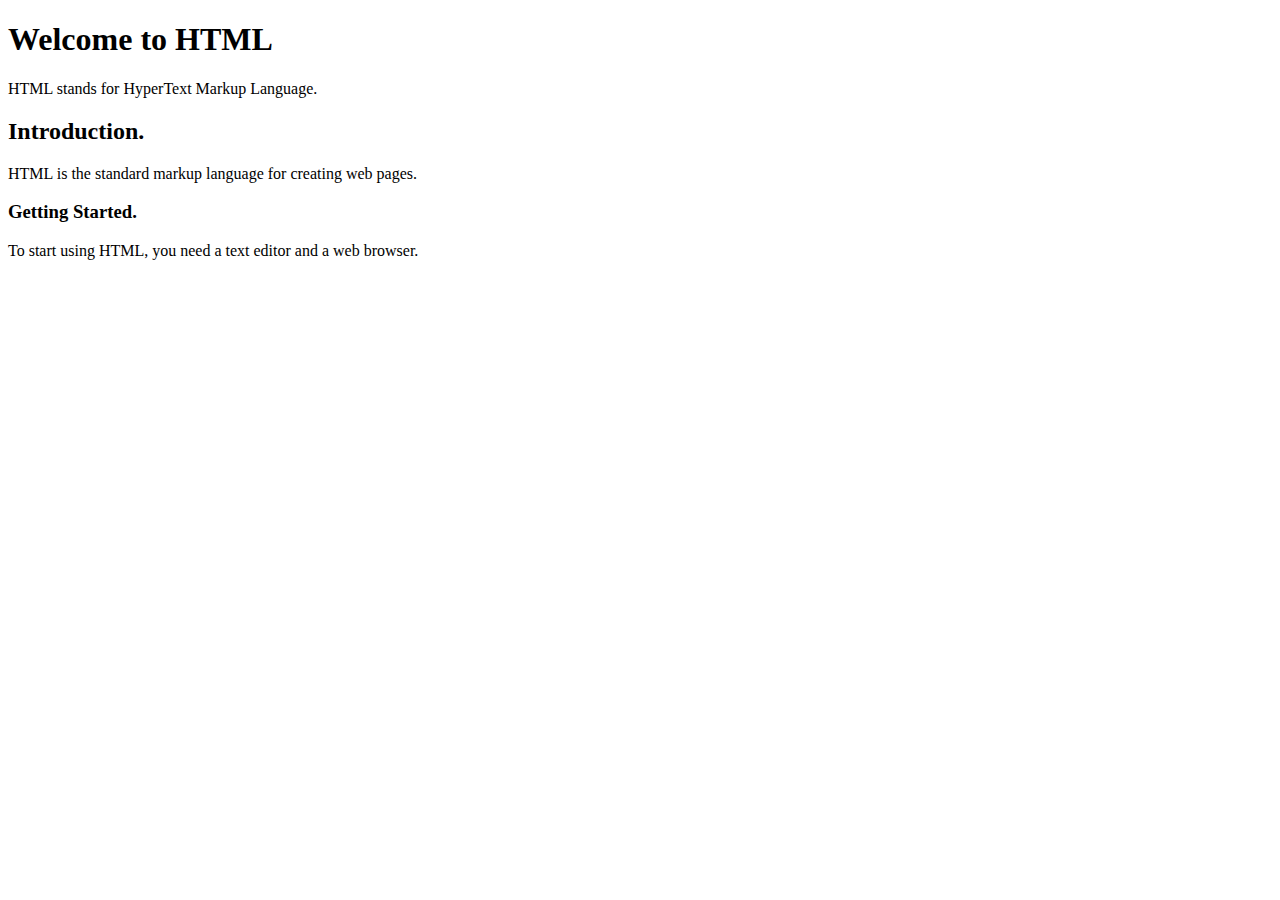
<file: MERN/p1/index.html>
<!DOCTYPE html>
<html lang="en">
<head>
    <meta charset="UTF-8">
    <title>Basic</title>
</head>
<body>
    <h1> Welcome to HTML</h1>
    <p>HTML stands for HyperText Markup Language.</p>
    <h2>Introduction.</h2>
    <p>HTML is the standard markup language for creating web pages.</p>
    <h3>Getting Started.</h3>
    <p>To start using HTML, you need a text editor and a web browser.</p>
</body>
</html>
</file>
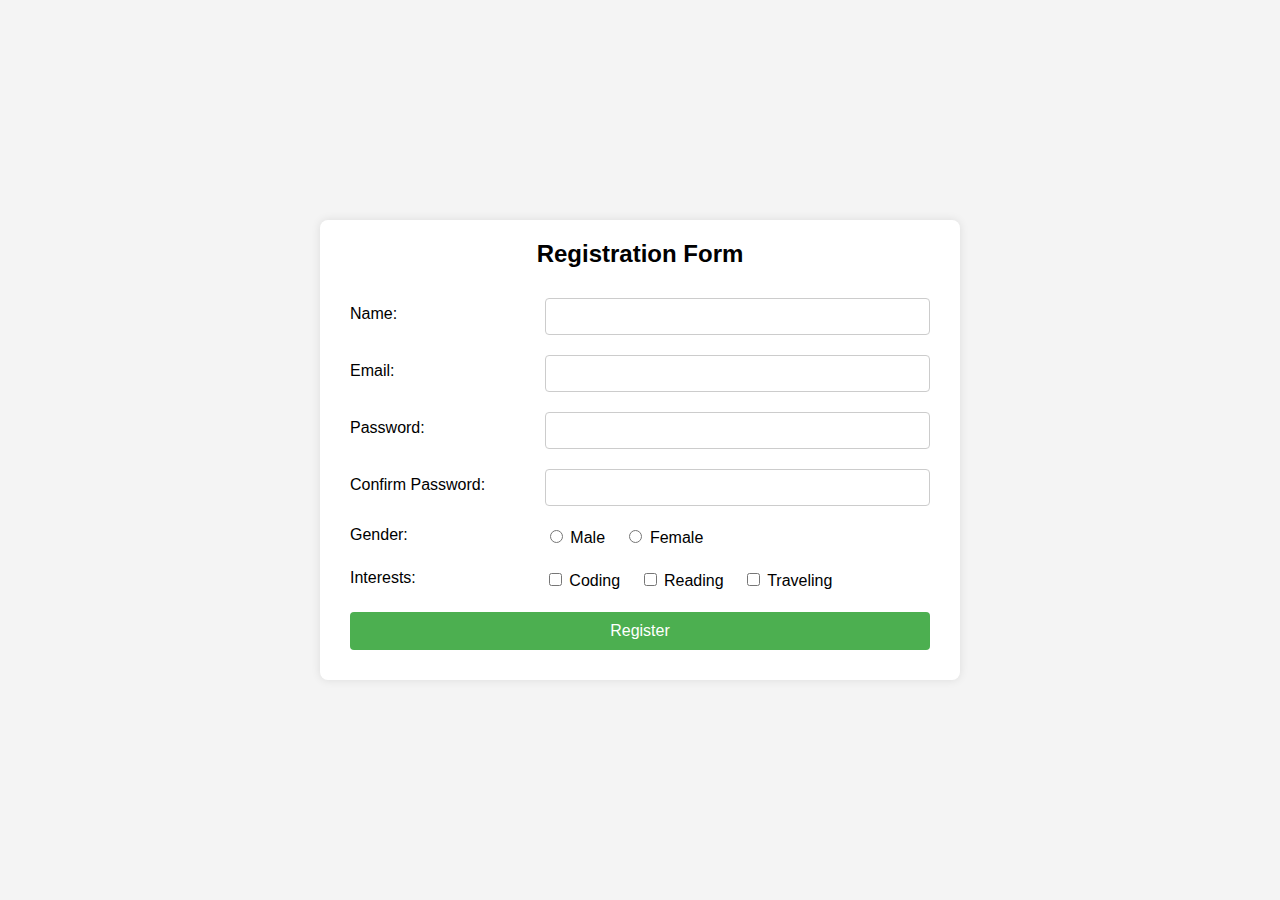
<file: MERN/p4/index.html>
<!DOCTYPE html>
<html lang="en">
<head>
    <meta charset="UTF-8">
    <title>Registration Form</title>
    <link rel="stylesheet" href="style.css">
</head>
<body>
<div class="container">
    <form class="registration-form">
        <h2>Registration Form</h2>
        <table>
            <tr>
                <td><label for="name">Name:</label></td>
                <td><input type="text" id="name" name="name" required></td>
            </tr>
            <tr>
                <td><label for="email">Email:</label></td>
                <td><input type="email" id="email" name="email" required></td>
            </tr>
            <tr>
                <td><label for="password">Password:</label></td>
                <td><input type="password" id="password" name="password" required></td>
            </tr>
            <tr>
                <td><label for="confirm-password">Confirm Password:</label></td>
                <td><input type="password" id="confirm-password" name="confirm-password" required></td>
            </tr>
            <tr>
                <td><label>Gender:</label></td>
                <td>
                    <input type="radio" id="male" name="gender" value="male">
                    <label for="male">Male</label>
                    <input type="radio" id="female" name="gender" value="female">
                    <label for="female">Female</label>
                </td>
            </tr>
            <tr>
                <td><label>Interests:</label></td>
                <td>
                    <input type="checkbox" id="coding" name="interests" value="coding">
                    <label for="coding">Coding</label>
                    <input type="checkbox" id="reading" name="interests" value="reading">
                    <label for="reading">Reading</label>
                    <input type="checkbox" id="traveling" name="interests" value="traveling">
                    <label for="traveling">Traveling</label>
                </td>
            </tr>
            <tr>
                <td colspan="2"><button type="submit">Register</button></td>
            </tr>
        </table>
    </form>
</div>
</body>
</html>
</file>
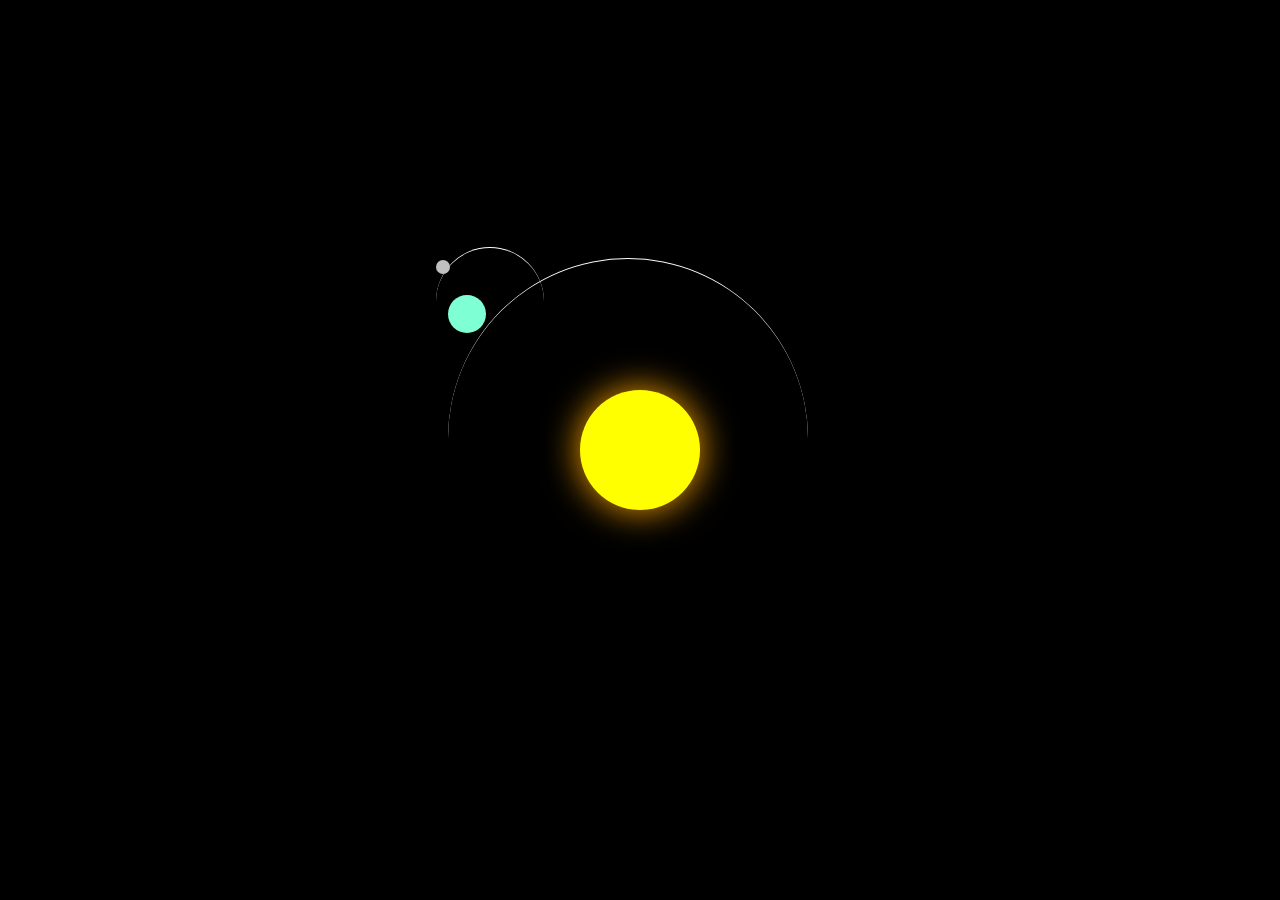
<file: MERN/p5/index.html>
<!DOCTYPE html>
<html lang="en">
<head>
    <meta charset="UTF-8">
    <title>solar system</title>
    <link rel="stylesheet" href="style.css">
</head>
<body>
<div class="container">
    <div class="sun"></div>
    <div class="earth">
        <div class="moon">

        </div>
    </div>
</div>
</body>
</html>
</file>
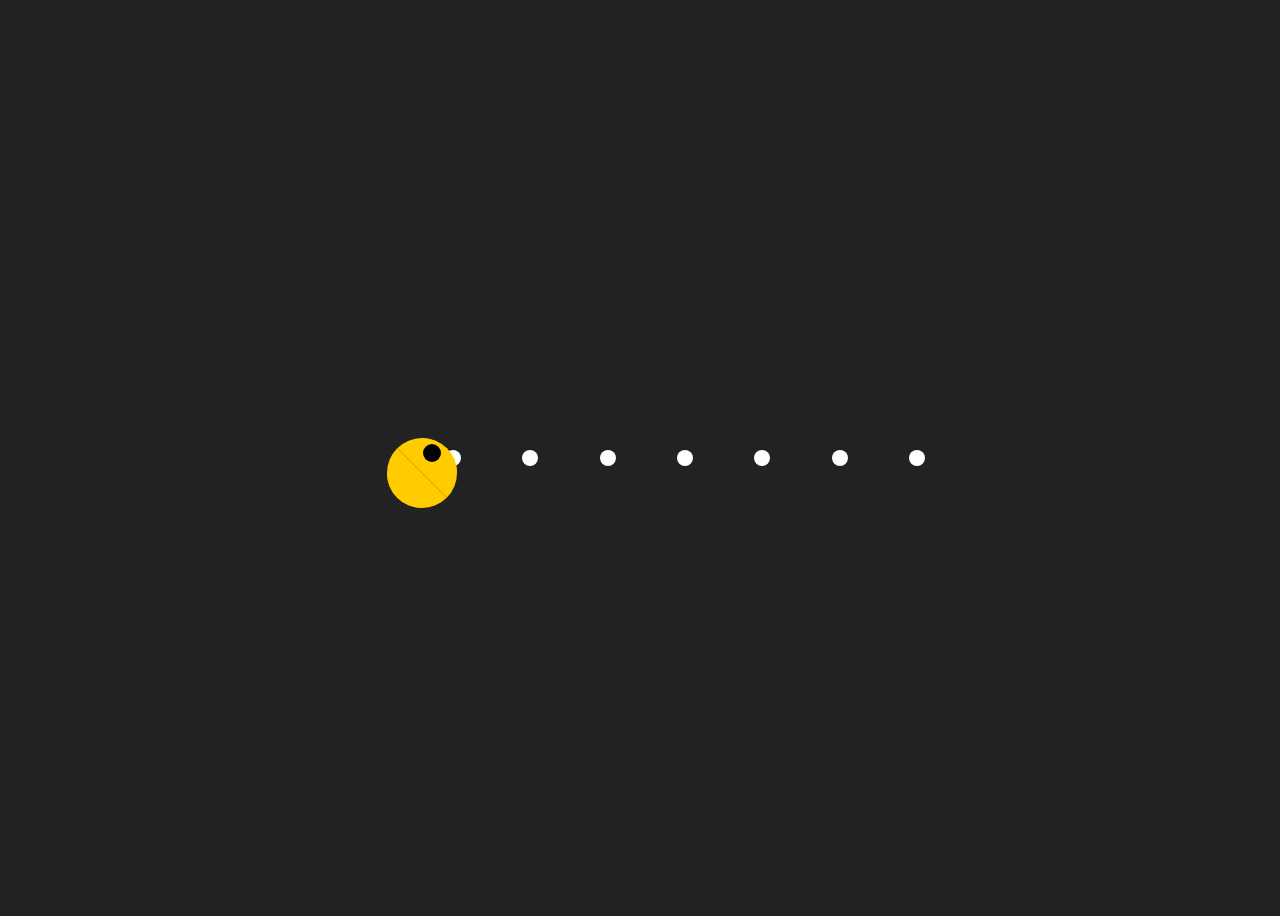
<file: MERN/p6/index.html>
<!DOCTYPE html>
<html lang="en">
<head>
    <meta charset="UTF-8">
    <title>Title</title>
    <link rel="stylesheet" href="style.css">
</head>
<body>
<main class="container">
    <div class="face-man">
        <div class="eye"></div>
    </div>
    <div class="moving-food"></div>
    <div class="moving-food"></div>
    <div class="moving-food"></div>
    <div class="moving-food"></div>
    <div class="moving-food"></div>
    <div class="moving-food"></div>
    <div class="moving-food"></div>
</main>
</body>
</html>
</file>
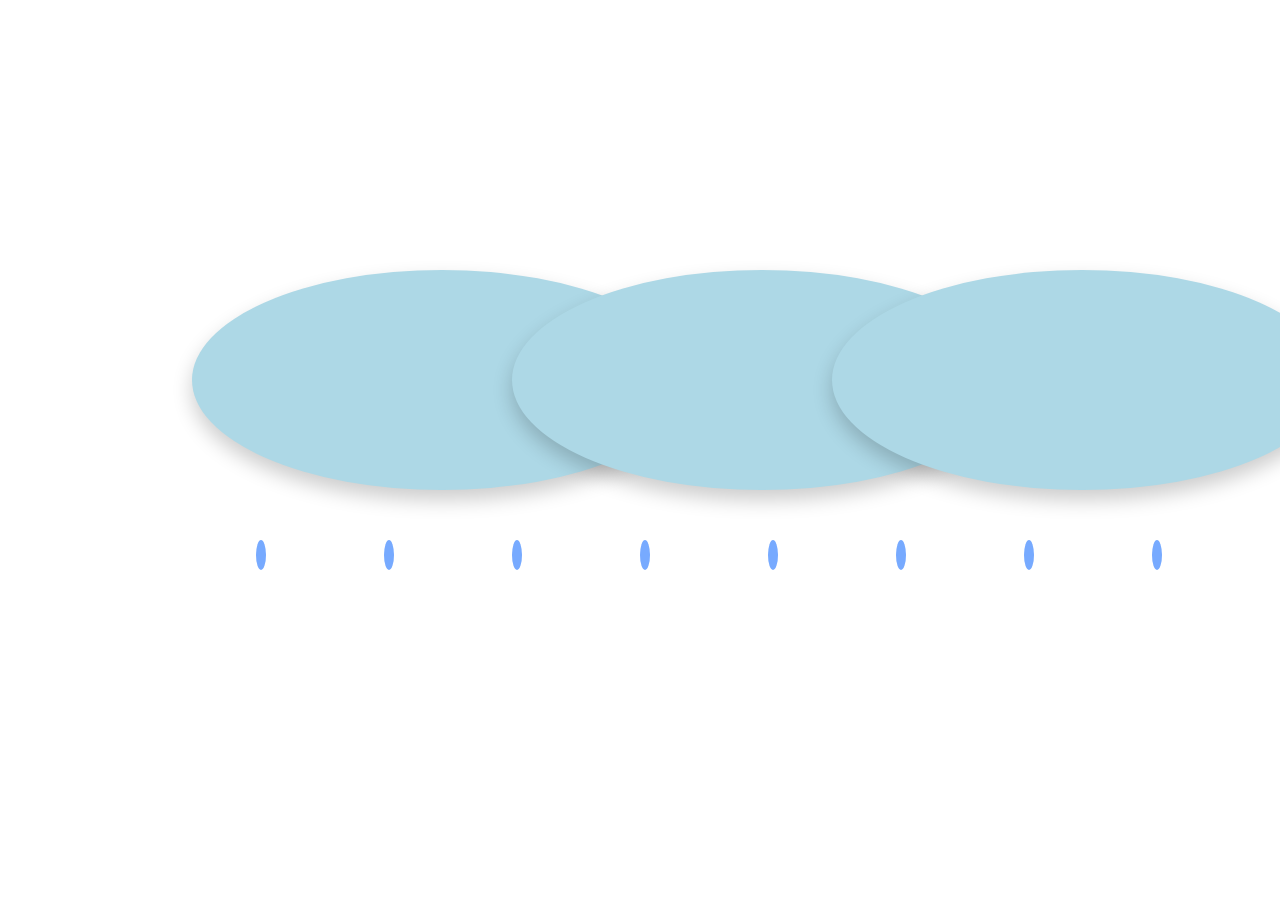
<file: MERN/p8/index.html>
<!DOCTYPE html>
<html lang="en">
<head>
    <meta charset="UTF-8">
    <title>Rain with Clouds</title>
    <link rel="stylesheet" href="style.css">
</head>
<body>
    <div class="cloud cloud1"></div>
    <div class="cloud cloud2"></div>
    <div class="cloud cloud3"></div>

    <div class="rainfall drop"></div>
    <div class="rainfall drop1"></div>
    <div class="rainfall drop2"></div>
    <div class="rainfall drop3"></div>
    <div class="rainfall drop4"></div>
    <div class="rainfall drop5"></div>
    <div class="rainfall drop6"></div>
    <div class="rainfall drop7"></div>

    <div class="rainbow"></div>
    <div class="white"></div>
</body>
</html>
</file>
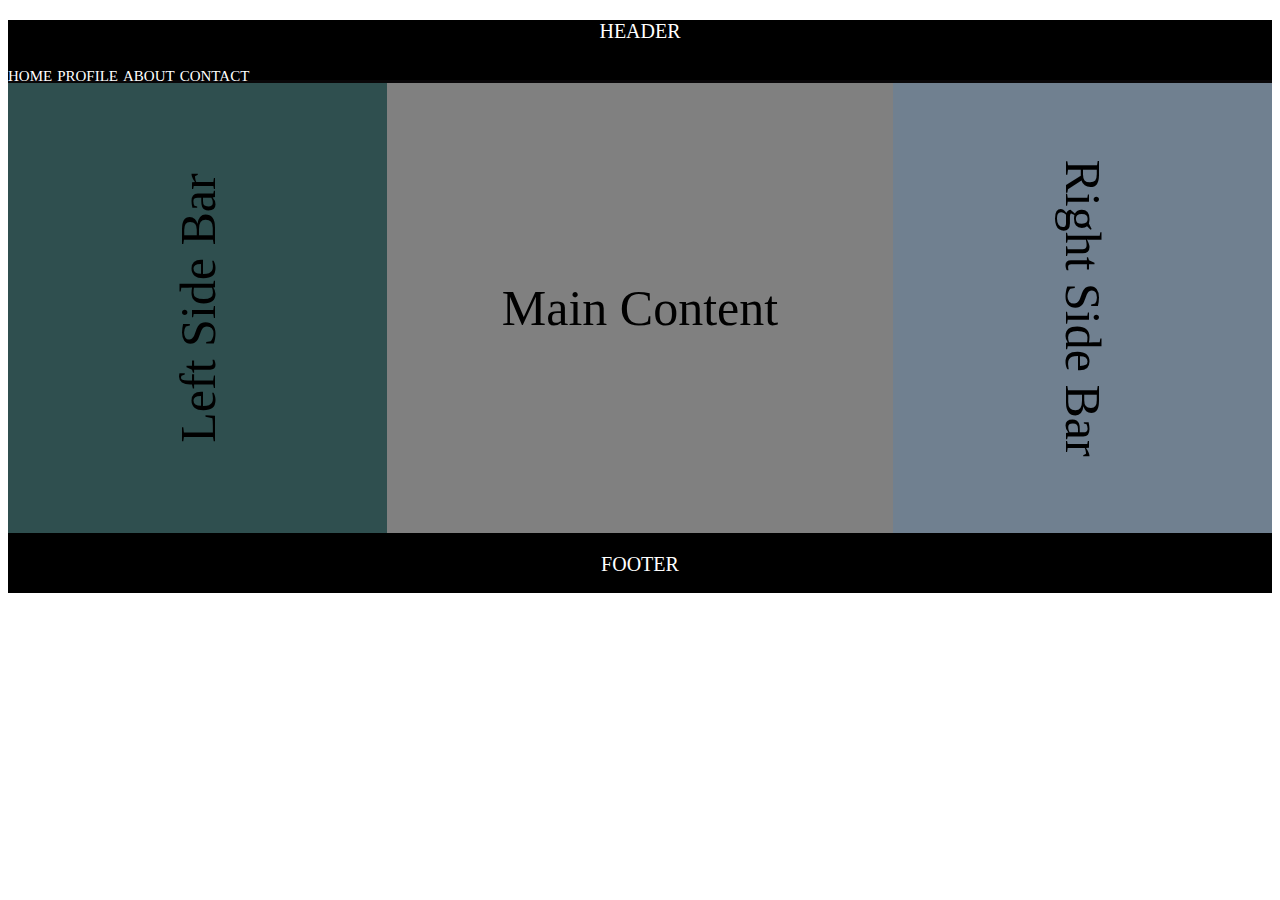
<file: MERN/p2/Box Layout.html>
<!DOCTYPE html>
<html lang="en">
<head>
    <meta charset="UTF-8">
    <title>Layout</title>
    <style>
        body{
            border:10px;
        }
        a{
            text-align: left;
        }
        .header a{
            color: white;
            text-decoration: none;
            text-transform: uppercase;
            font-size: 15px;

        }
        .header{
            width: 100%;
            height: 60px;
            background-color: black;
            color: white;
            font-size: 20px;
            border-bottom: #090709 3px solid;
        }
        .LeftSideBar{
            float: left;
            width: 30%;
            height: 450px;
            background-color: darkslategray;
            align-content: center;
            font-size: 50px;


        }
        .MainContent{
            float: left;
            width: 40%;
            height: 450px;
            background-color: grey;
            align-content: center;
            font-size: 50px;

        }
        .RightSideBar{
            float: left;
            width: 30%;
            height: 450px;
            background-color: slategrey;
            align-content: center;
            font-size: 50px;
        }
        .Footer{
            width: 100%;
            height: 60px;
            align-content: center;
            text-align: center;
            background-color: black;
            color: white;
            font-size: 20px;
        }
    </style>
</head>
<body>
    <div class="header">
        <P style="text-align: center">HEADER</P>
        <a href="Box Layout.html">Home</a>
        <a href="CV.html">Profile</a>
        <a href="#">About</a>
        <a href="contact.html">Contact</a>
    </div>
    <div  class="LeftSideBar" align="center">
        <p style="transform: rotate(270deg)">Left Side Bar</p>
    </div>
    <div class="MainContent" align="center">
        <p >Main Content</p>
    </div>
    <div class="RightSideBar" align="center">
        <p style="transform: rotate(90deg)">Right Side Bar</p>
    </div>
    <div class="Footer">
        <p>FOOTER</p>
    </div>
</body>
</html>
</file>
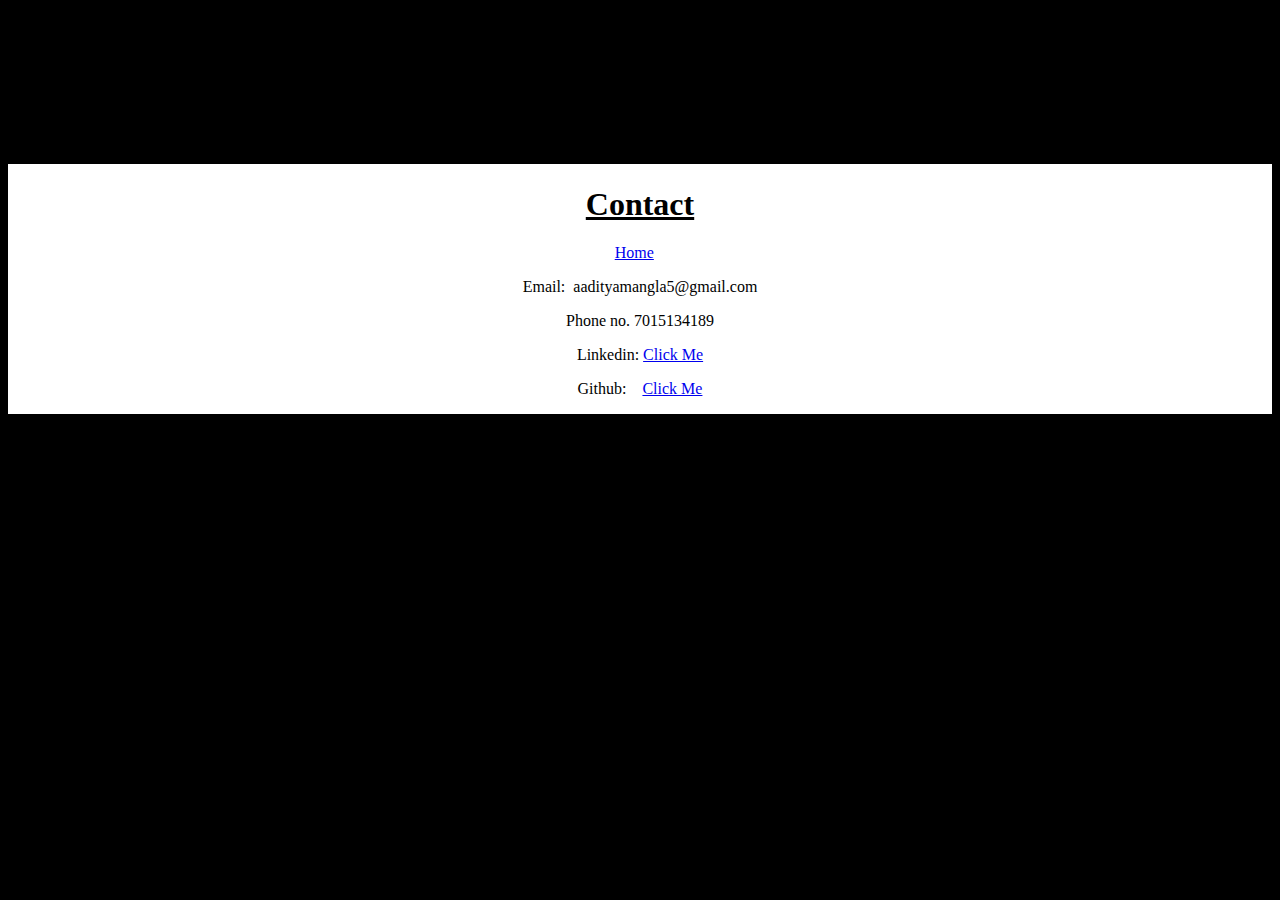
<file: MERN/p2/contact.html>
<!DOCTYPE html>
<html lang="en">
<head>
    <meta charset="UTF-8">
    <title>Contact</title>
    <style>
        body{
            align-items: center;
            background: black;
        }
        p{
            text-align: center;
        }

        div{
            margin-top: 13%;
            justify-content: center;
            background: white;
            color: black;
            align-items: center;
            align-content: center;
            /*height: 100%;*/
            /*width: 50%;*/
        }

    </style>
</head>
<body>


<div>
    <u><b><h1 style="text-align:center;">Contact</h1></b></u>
    <a style="margin-left: 48%" href="Box Layout.html">Home</a>
    <p>Email:&#160;&#160;aadityamangla5@gmail.com</p>
    <p>Phone no.   7015134189</p>
    <p>Linkedin:   <a href="https://www.linkedin.com/in/aditya-mangla-1a5a83250/">Click Me</a></p>
    <p>Github:   &#160;&#160;&#160;<a href="https://github.com/ADITYA9034">Click Me</a></p>
</div>
</body>
</html>
</file>
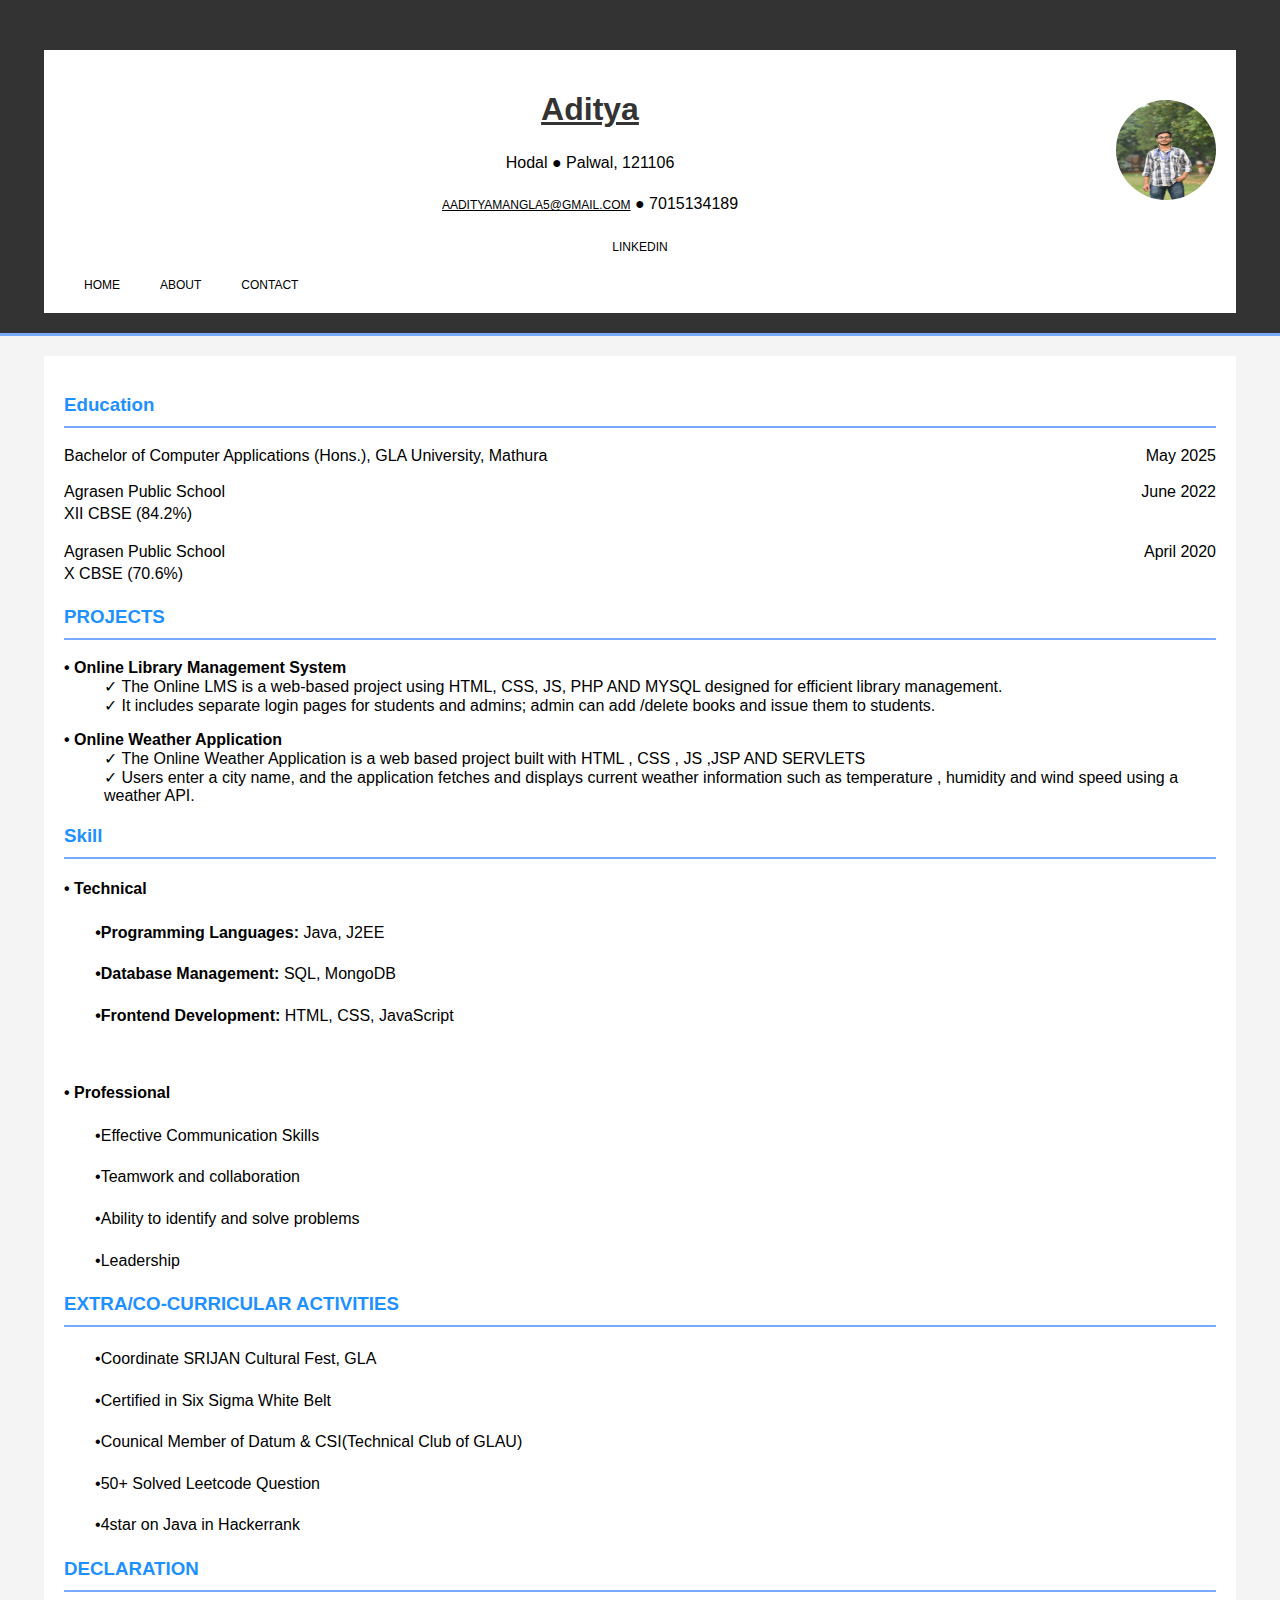
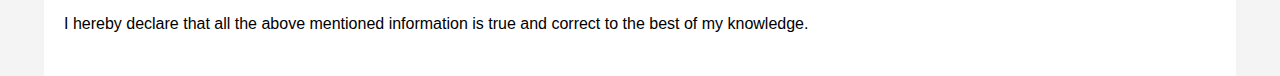
<file: MERN/p2/resume.html>
<!DOCTYPE html>
<html lang="en">
<head>
    <meta charset="UTF-8">
    <title>CV</title>
    <style>
        body{
            font-family: Arial, sans-serif;
            margin: 0;
            padding: 0;
            background-color: #f4f4f4;
        }
        .container{
            width: 90%;
            margin: auto;
            overflow: hidden;
        }
        header{
            background-color: #333;
            color: #fff;
            padding-top:30px;
            min-height: 70px;
            border-bottom:#77AAff 3px solid;
        }
        header a{
            color: black;
            text-decoration: none;
            text-transform: uppercase;
            font-size: 12px;
        }
        header ul{
            padding: 0;
            list-style: none;
        }
        header li{
            float: left;
            display: inline;
            padding: 0 20px 0 20px;
        }

        .main{
            padding: 20px;
            background: #fff;
            margin-top: 20px;
        }

        .main h1{
            text-align: center;
            color: #333;
        }
        .main p{
            line-height: 1.6;
        }
        .section{
            margin-bottom: 20px;
        }
        .section p{
            color: black;
        }
        .section h3{
            border-bottom: 2px solid #77AAff;
            padding-bottom: 10px;
            color: dodgerblue;
        }

        /*for photo in header section*/
        .photo{
            display: flex;
            flex-direction: column;
            border-radius: 100%;
            margin-top: 30px;
        }


    </style>
</head>
<body>
<header>
    <div class="container main" style="margin-bottom: 20px">
        <div>
            <img align="right" alt="" src="new.jpg" width="100px" height="100px" class="photo">
        </div>
        <section class="section">
            <h1><u>Aditya</u></h1>
            <p style="text-align: center">Hodal ● Palwal, 121106</p>
            <p style="text-align: center"><u><a href="#">aadityamangla5@gmail.com</a></u> ● 7015134189</p>
            <p style="color: blue; text-align: center" > <a href="https://www.linkedin.com/in/aditya-mangla-1a5a83250/">Linkedin</a></p>
            <ul>
                <li><a href="Box Layout.html">Home</a></li>
                <li><a href="#">About</a></li>
                <li><a href="contact.html">Contact</a></li>
            </ul>
        </section>
    </div>
</header>
<div class="container main">
    <section class="section">
        <h3>Education</h3>
        <div style="display: flex; justify-content: space-between;">
            <div>Bachelor of Computer Applications (Hons.), GLA University, Mathura</div>
            <div>May 2025</div>
        </div>
        <br>
        <div style="display: flex; justify-content: space-between;">
            <div>Agrasen Public School</div>
            <div>June 2022</div>
        </div>
        <p style="margin-top: 0">XII CBSE (84.2%)</p>

        <div style="display: flex; justify-content: space-between;">
            <div>Agrasen Public School</div>
            <div>April 2020</div>
        </div>
        <p style="margin-top: 0">X CBSE (70.6%)</p>
    </section>

<section class="section">
        <h3>PROJECTS</h3>
        <dl>
            <dt> <b>•&nbsp;Online Library Management System</b></dt>
            <dd>
                ✓&nbsp;The Online LMS is a web-based project using HTML, CSS, JS, PHP AND MYSQL designed for efficient library 
                management.<br>
                ✓&#160;It includes separate login pages for students and admins; admin can add /delete books and issue them to students.
            </dd>
        </dl>
        <dl>
            <dt> <b>•&nbsp;Online Weather Application</b></dt>
            <dd>
                ✓&nbsp;The Online Weather Application is a web based project built with HTML , CSS , JS ,JSP AND SERVLETS<br>
                ✓&#160;Users enter a city name, and the application fetches and displays current weather information such as temperature ,
                humidity and wind speed using a weather API.
                
            </dd>
        </dl>
        
    </section>

    <section class="section">
        <h3>Skill</h3>
        <h4>•&nbsp;Technical</h4>
        <p>&nbsp;&nbsp;&nbsp;&nbsp;&nbsp;&nbsp;&nbsp;<b>•Programming Languages:</b> Java, J2EE</p>
        <p>&nbsp;&nbsp;&nbsp;&nbsp;&nbsp;&nbsp;&nbsp;<b>•Database Management:</b> SQL, MongoDB</p>
        <p>&nbsp;&nbsp;&nbsp;&nbsp;&nbsp;&nbsp;&nbsp;<b>•Frontend Development:</b> HTML, CSS, JavaScript</p>
        <br>
        <h4>•&nbsp;Professional</h4>
        <p>&nbsp;&nbsp;&nbsp;&nbsp;&nbsp;&nbsp;&nbsp;•Effective Communication Skills</p>
        <p>&nbsp;&nbsp;&nbsp;&nbsp;&nbsp;&nbsp;&nbsp;•Teamwork and collaboration</p>
        <p>&nbsp;&nbsp;&nbsp;&nbsp;&nbsp;&nbsp;&nbsp;•Ability to identify and solve problems</p>
        <p>&nbsp;&nbsp;&nbsp;&nbsp;&nbsp;&nbsp;&nbsp;•Leadership</p>
    </section>

    <section class="section">
        <h3>EXTRA/CO-CURRICULAR ACTIVITIES</h3>
        <p>&nbsp;&nbsp;&nbsp;&nbsp;&nbsp;&nbsp;&nbsp;•Coordinate SRIJAN Cultural Fest, GLA</p>
        <p>&nbsp;&nbsp;&nbsp;&nbsp;&nbsp;&nbsp;&nbsp;•Certified in Six Sigma White Belt</p>
        <p>&nbsp;&nbsp;&nbsp;&nbsp;&nbsp;&nbsp;&nbsp;•Counical Member of Datum & CSI(Technical Club of GLAU)</p>
        <p>&nbsp;&nbsp;&nbsp;&nbsp;&nbsp;&nbsp;&nbsp;•50+ Solved Leetcode Question</p>
        <p>&nbsp;&nbsp;&nbsp;&nbsp;&nbsp;&nbsp;&nbsp;•4star on Java in Hackerrank</p>
    </section>

    <section class="section">
        <h3>DECLARATION</h3>
        <p>I hereby declare that all the above mentioned information is true and correct to the best of my knowledge.</p>
    </section>
</div>
</body>
</html>
</file>
<file: MERN/p4/style.css>
body {
    font-family: Arial, sans-serif;
    display: flex;
    justify-content: center;
    align-items: center;
    height: 100vh;
    margin: 0;
    background-color: #f4f4f4;
}

.container {
    width: 90%;
    max-width: 600px;
    background-color: #fff;
    border-radius: 8px;
    box-shadow: 0 0 10px rgba(0, 0, 0, 0.1);
    padding: 20px;
}

h2 {
    margin-top: 0;
    text-align: center;
}

table {
    width: 100%;
    border-collapse: collapse;
}

td {
    padding: 10px;
}

label {
    display: block;
    margin-bottom: 5px;
}

input[type="text"],
input[type="email"],
input[type="password"] {
    width: 100%;
    padding: 10px;
    box-sizing: border-box;
    border: 1px solid #ccc;
    border-radius: 4px;
}

input[type="radio"] + label {
    display: inline;
    margin-right: 15px;
}


input[type="checkbox"] + label {
    display: inline;
    margin-right: 15px;
}


button {
    background-color: #4CAF50;
    color: white;
    padding: 10px 15px;
    border: none;
    border-radius: 4px;
    cursor: pointer;
    width: 100%;
    font-size: 16px;
}

button:hover {
    background-color: #45a049;
}
</file>
<file: MERN/p5/style.css>
body{
    margin: 0;
    height: 100vh;
    display: flex;
    align-items: center;
    justify-content: center;
    background-color: black;
    overflow: hidden;
}
.container{
    font-size: 12px;
    height:40em;
    width: 40em;
    position: relative;
}
.sun{
    position: absolute;
    margin-top: 15em;
    margin-left: 15em;
    width: 10em;
    height: 10em;
    background-color: yellow;
    border-radius:50em;
    box-shadow: 0 0 3em orange;
}
.earth,.moon{
    position: absolute;
    border-style: solid;
    border-color: white transparent transparent transparent;
    border-width: 0.1em 0em 0em;
    border-radius: 100%;
}
.earth{
    width: 30em;
    height: 30em;
    margin-left: 4em;
    margin-top: 4em;
    animation: orbit 20s linear infinite;
}
.moon{
    height: 9em;
    width: 9em;
    left: -1em;
    top: -1em;
    animation: orbit 3s linear infinite;
}
.earth::before, .moon::before{
    position: absolute;
    border-radius: 50%;
    content: ' ';
}
.earth::before{
    margin-top: 3em;
    margin-right: 3em;
    width: 3.2em;
    height: 3.2em;
    background-color: aquamarine;
}
.moon::before{
    margin-top: 1em;
    margin-right: 1em;
    width: 1.2em;
    height: 1.2em;
    background-color: silver;
}
@keyframes orbit{
    to{
        transform: rotate(360deg);
    }
}
</file>
<file: MERN/p6/style.css>
body{  display: flex;
    align-items: center;
    justify-content: center;
    background: #222;
    height: 100vh;
}

.container {
    display: flex;
    align-items: center;
    overflow: hidden;
    height: 50vh;
    width: 50%;
}



.eye{
    position: relative;
    width: 60px;
    height: 60px;
    display: block;
    top: -30px;
    margin: 0 15px;
    border-radius: 50%;
    &::before {
        content: "";
        position: absolute;
        top: 1%;
        left: 35%;
        width: 30%;
        height: 30%;
        background: #000;
        border-radius: 50%;
    }
}


.face-man {
    position: relative;
    background: transparent;
    z-index: 1;
    top: 10%;
    left: 10%;
    &::before,
    &::after {
        position: absolute;
        top: -35px;
        display: block;
        border-radius: 50%;
        content: "";
        height: 0;
        width: 0;
    }

    &::before {
        animation: face-top .5s ease infinite;
        border: 35px solid #FFCC00;
        border-left-color: transparent;
        border-bottom-color: transparent;
    }

    &::after {
        animation: face-down .5s ease infinite;
        border: 35px solid #FFCC00;
        border-right-color: transparent;
        border-top-color: transparent;
    }
}
@keyframes face-top {
    0%,100%{transform: rotate(-45deg)}
    50%{transform: rotate(-80deg)}

}
@keyframes face-down {
    0%,100%{transform: rotate(-40deg)}
    50%{transform: rotate(-0deg)}
}

.moving-food{
    display: flex;
    justify-content: space-around;
    animation: eating-path 0.5s linear infinite;
    width: 100%;
    &::before{
        background-color: white;
        border-radius: 50%;
        content: "";
        width: 1rem;
        height: 1rem;
    }
}

@keyframes eating-path {
    0%{transform: translate(50%);}
    100%{transform: translate(-50%)}
}
</file>
<file: MERN/p8/style.css>
.cloud {
    width: 500px;
    height: 220px;
    background-color: lightblue;
    border-radius: 50%;
    position: absolute;
    box-shadow: 0 10px 20px rgba(0, 0, 0, 0.2);
}

.cloud1 {
    top: 30%;
    left: 15%;
}
.cloud2 {
    top: 30%;
    left: 40%;
}
.cloud3 {
    top: 30%;
    left: 65%;
}

.rainfall {
    width: 10px;
    height: 30px;
    background-color: #77AAff;
    border-radius: 50%;
    position: absolute;
    animation: fall 1s infinite linear;
}

.drop {
    left: 20%;
    top: 60%;
    animation-delay: 0s;
}
.drop1 {
    left: 30%;
    top: 60%;
    animation-delay: 0.2s;
}
.drop2 {
    left: 40%;
    top: 60%;
    animation-delay: 0.4s;
}
.drop3 {
    left: 50%;
    top: 60%;
    animation-delay: 0.6s;
}
.drop4 {
    left: 60%;
    top: 60%;
    animation-delay: 0.8s;
}
.drop5 {
    left: 70%;
    top: 60%;
    animation-delay: 1s;
}

.drop6 {
    left: 80%;
    top: 60%;
    animation-delay: 1.2s;
}

.drop7 {
    left: 90%;
    top: 60%;
    animation-delay: 1.4s;
}

@keyframes fall {
    0% {
        top: 150px;
        opacity: 0;
    }
    100% {
        top: 400px;
        opacity: 1;
    }
}


.rainbow {
    position: absolute;
    top: 0;
    left: 20%;
    width: 70%;
    height: 225px;
    background: linear-gradient(to right, red, orange, yellow, green, blue, indigo, violet);
    animation: appear 2s ease-in forwards;
    opacity: 0;
    border-radius: 100% 100% 0 0;
}

.white{
    position: absolute;
    width: 65%;
    height: 155px;
    background:white;
    top: 10%;
    left: 23%;
    border-radius: 100% 100% 0 0;
}


@keyframes appear {
    0% {
        opacity: 0;
    }
    100% {
        opacity: 1;
    }
}
</file>
